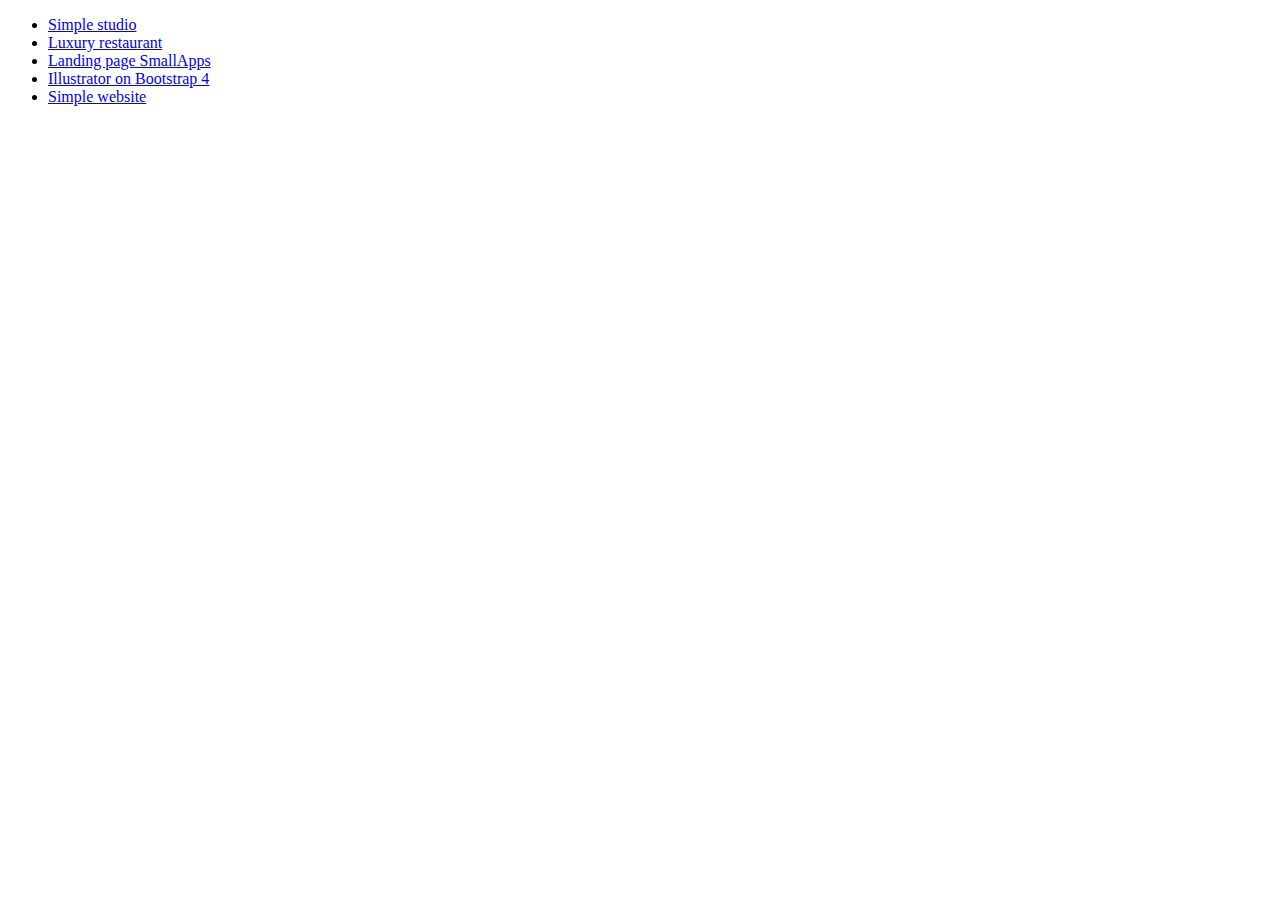
<file: index.html>
<!DOCTYPE html>
<html>
  <head>
    <meta charset="utf-8">
    <title>Speed links to my projects</title>
  </head>
  <body>
    <ul>
      <li><a href="first/index.html">Simple studio</a></li>
      <li><a href="second/index.html">Luxury restaurant</a></li>
      <li><a href="third/index.html">Landing page SmallApps</a></li>
      <li><a href="fourth/index.html">Illustrator on Bootstrap 4</a></li>
      <li><a href="fifth/index.html">Simple website</a></li>
    </ul>
  </body>
</html>
</file>
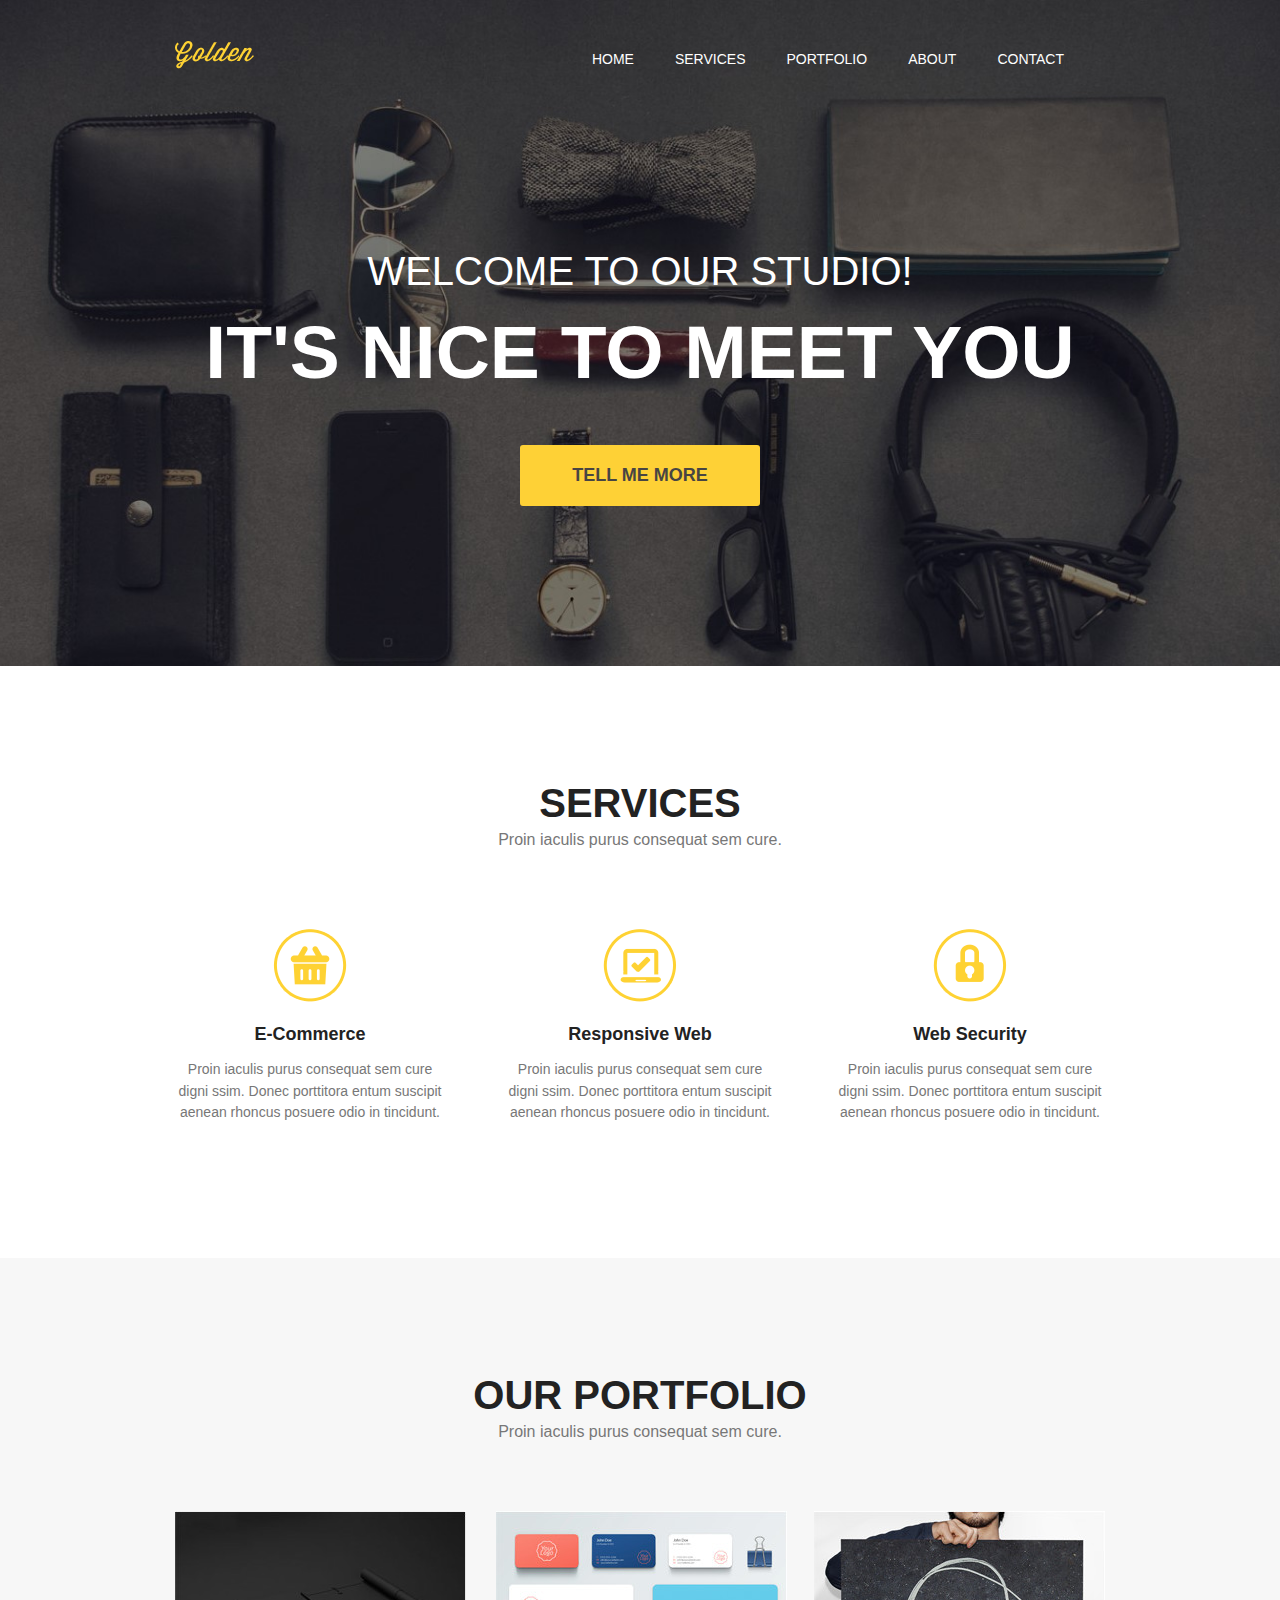
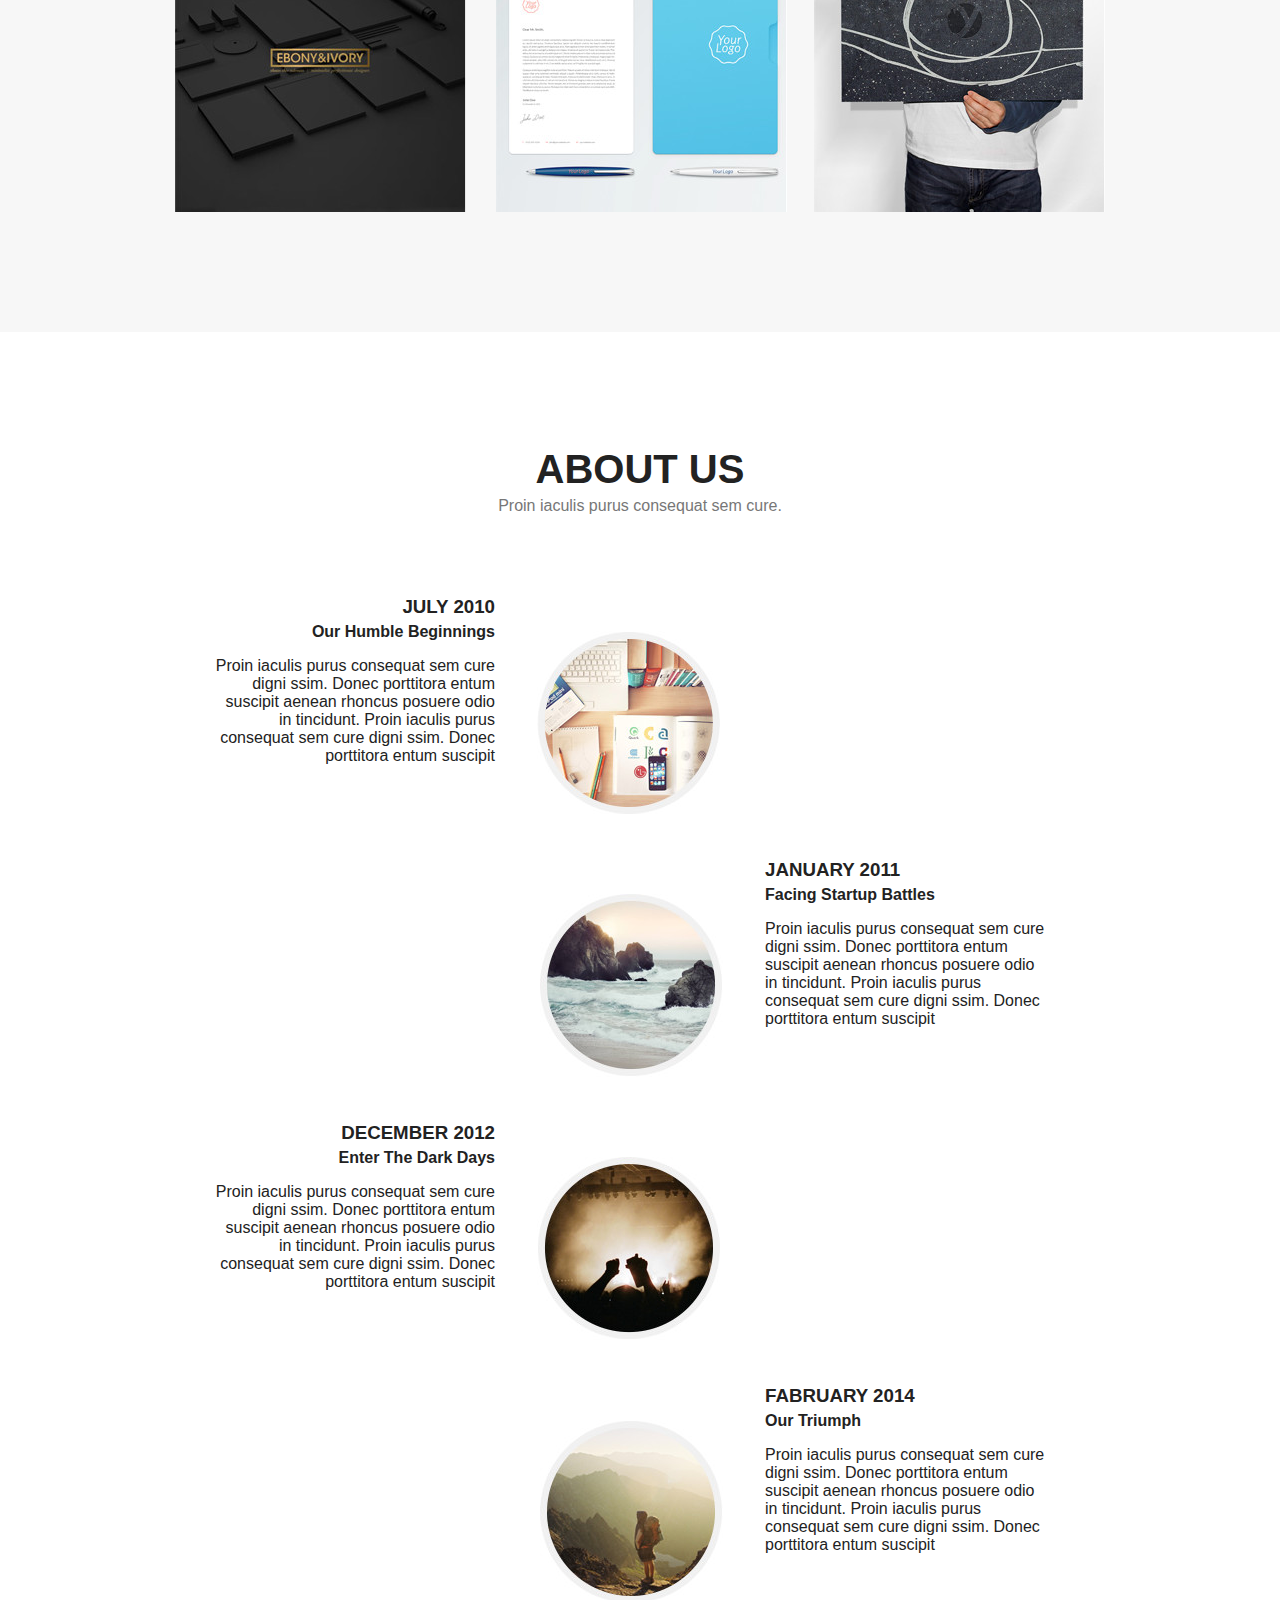
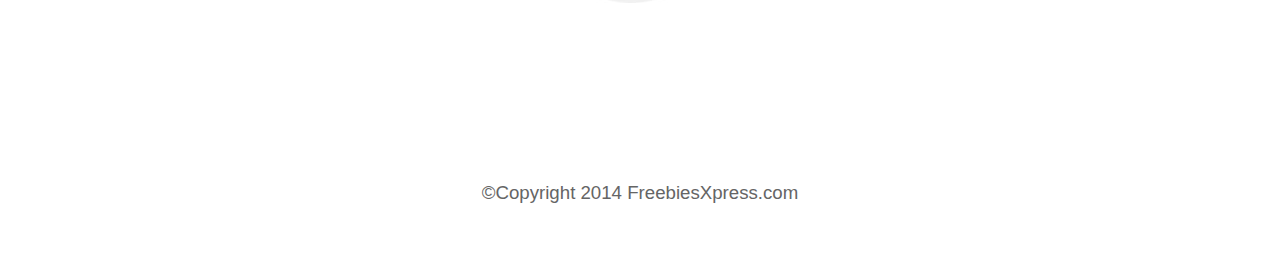
<file: first/index.html>
<!DOCTYPE html>
<html>
<head>
	<meta charset="utf-8">
	<title>Golden</title>
	<link rel="stylesheet" href="css/main.css">
</head>
<body>
	<header>
		<div class="container">
			<div class="heading clearfix">
				<img src="img/logo.png" class="logo" alt="Golden">
				<nav>
					<ul class="menu">
						<li>
							<a href="#">home</a>
						</li>
						<li>
							<a href="#">services</a>
						</li>
						<li>
							<a href="#">portfolio</a>
						</li>
						<li>
							<a href="#">about</a>
						</li>
						<li>
							<a href="#">contact</a>
						</li>
					</ul>
				</nav>
			</div>
			<div class="titles">
				<div class="titles_first">
					Welcome to our studio!
				</div>
				<h1>
					It's nice to Meet you
				</h1>
			</div>
			<a href="#" class="button">Tell Me More</a>
		</div>
	</header>


	<section id="services">
		<div class="container">
			<div class="title">
				<h2>
					services
				</h2>
				<p>
					Proin iaculis purus consequat sem cure. 
				</p>
			</div>
			<div class="services clearfix">
				<div class="services_item">
					<img src="img/icon1.png" alt="Услуга">
					<h3>E-Commerce</h3>
					<p>Proin iaculis purus consequat sem cure 
					digni ssim. Donec porttitora entum suscipit 
					aenean rhoncus posuere odio in tincidunt.</p>
				</div>
				<div class="services_item">
					<img src="img/icon2.png" alt="Услуга">
					<h3>Responsive Web</h3>
					<p>Proin iaculis purus consequat sem cure 
					digni ssim. Donec porttitora entum suscipit 
					aenean rhoncus posuere odio in tincidunt.</p>
				</div>
				<div class="services_item">
					<img src="img/icon3.png" alt="Услуга">
					<h3>Web Security</h3>
					<p>Proin iaculis purus consequat sem cure 
					digni ssim. Donec porttitora entum suscipit 
					aenean rhoncus posuere odio in tincidunt.</p>
				</div>
			</div>
		</div>
	</section>

	<section id="portfolio">
		<div class="container">
			<div class="title">
				<h2>
					our portfolio
				</h2>
				<p>
					Proin iaculis purus consequat sem cure. 
				</p>
			</div>
			<div class="works clearfix">
				<img src="img/img1.jpg" alt="Работа">
				<img src="img/img2.jpg" alt="Работа">
				<img src="img/img3.jpg" alt="Работа">
			</div>
		</div>
	</section>




	<section id="about">
		<div class="container">
			<div class="title">
				<h2>
					about us
				</h2>
				<p>
					Proin iaculis purus consequat sem cure. 
				</p>
			</div>
			<div class="about clearfix">
				<div class="about_item">
					<div class="about_item_text">
						<h3>july 2010</h3>
						<h4>Our Humble Beginnings</h4>
						<p>
							Proin iaculis purus consequat sem cure 
							digni ssim. Donec porttitora entum suscipit 
							aenean rhoncus posuere odio in tincidunt. Proin 
							iaculis purus consequat sem cure digni 
							ssim. Donec porttitora entum suscipit
						</p>
					</div>
					<img src="img/about1.jpg" alt="Об авторе">
				</div>
				<div class="about_item_alt">
					<div class="about_item_text_alts">
						<h3>january 2011</h3>
						<h4>Facing Startup Battles</h4>
						<p>
							Proin iaculis purus consequat sem cure 
							digni ssim. Donec porttitora entum suscipit 
							aenean rhoncus posuere odio in tincidunt. Proin 
							iaculis purus consequat sem cure digni 
							ssim. Donec porttitora entum suscipit
						</p>
					</div>
					<img src="img/about2.jpg" alt="Об авторе" class="about_item_img_alt">
				</div>
				<div class="about_item">
					<div class="about_item_text">
						<h3>december 2012</h3>
						<h4>Enter The Dark Days</h4>
						<p>
							Proin iaculis purus consequat sem cure 
							digni ssim. Donec porttitora entum suscipit 
							aenean rhoncus posuere odio in tincidunt. Proin 
							iaculis purus consequat sem cure digni 
							ssim. Donec porttitora entum suscipit
						</p>
					</div>
					<img src="img/about3.jpg" alt="Об авторе">
				</div>
				<div class="about_item_alt">
					<div class="about_item_text_alts">
						<h3>fabruary 2014</h3>
						<h4>Our Triumph</h4>
						<p>
							Proin iaculis purus consequat sem cure 
							digni ssim. Donec porttitora entum suscipit 
							aenean rhoncus posuere odio in tincidunt. Proin 
							iaculis purus consequat sem cure digni 
							ssim. Donec porttitora entum suscipit
						</p>
					</div>
					<img src="img/about4.jpg" alt="Об авторе" class="about_item_img_alt">
				</div>
			</div>
		</div>
	</section>


	<footer>
		<div class="container">
			<div class="footer">
				<p>©Copyright 2014 FreebiesXpress.com</p>
			</div>
		</div>
	</footer>
</body>
</html>
</file>
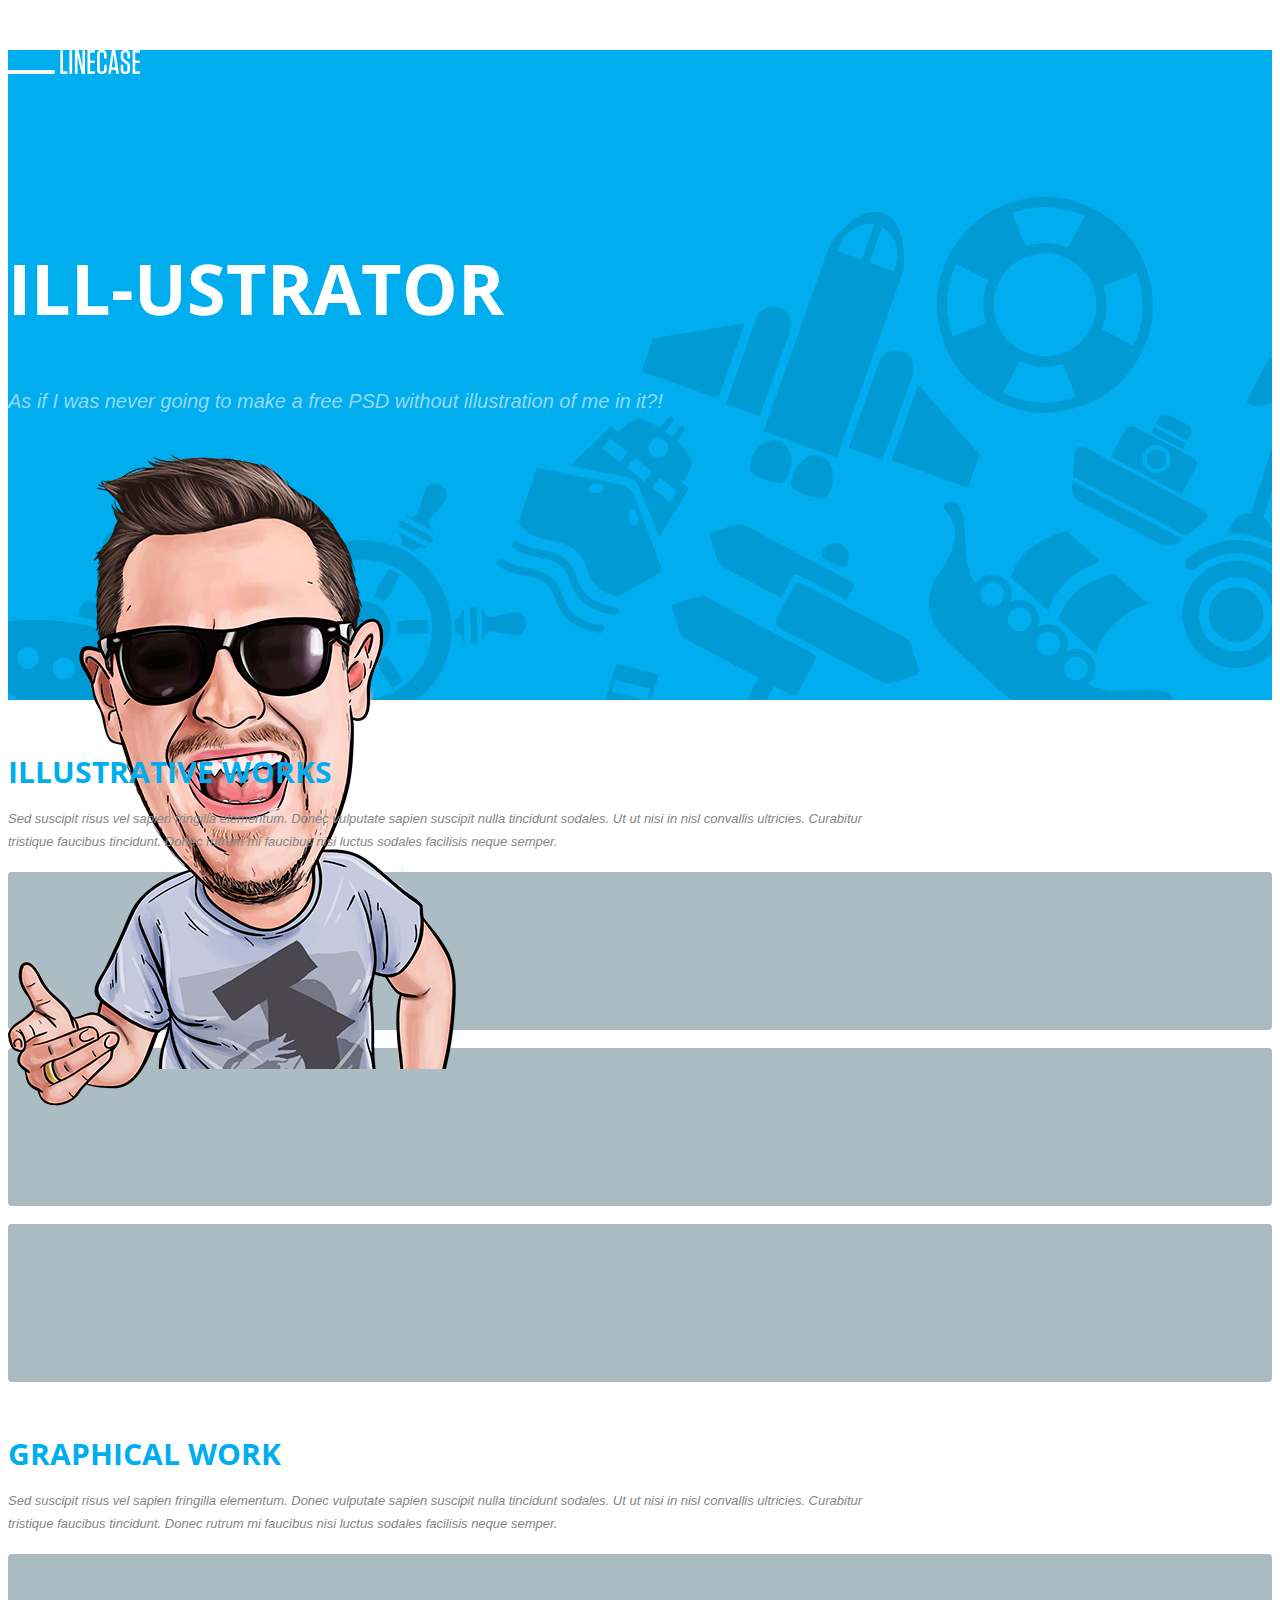
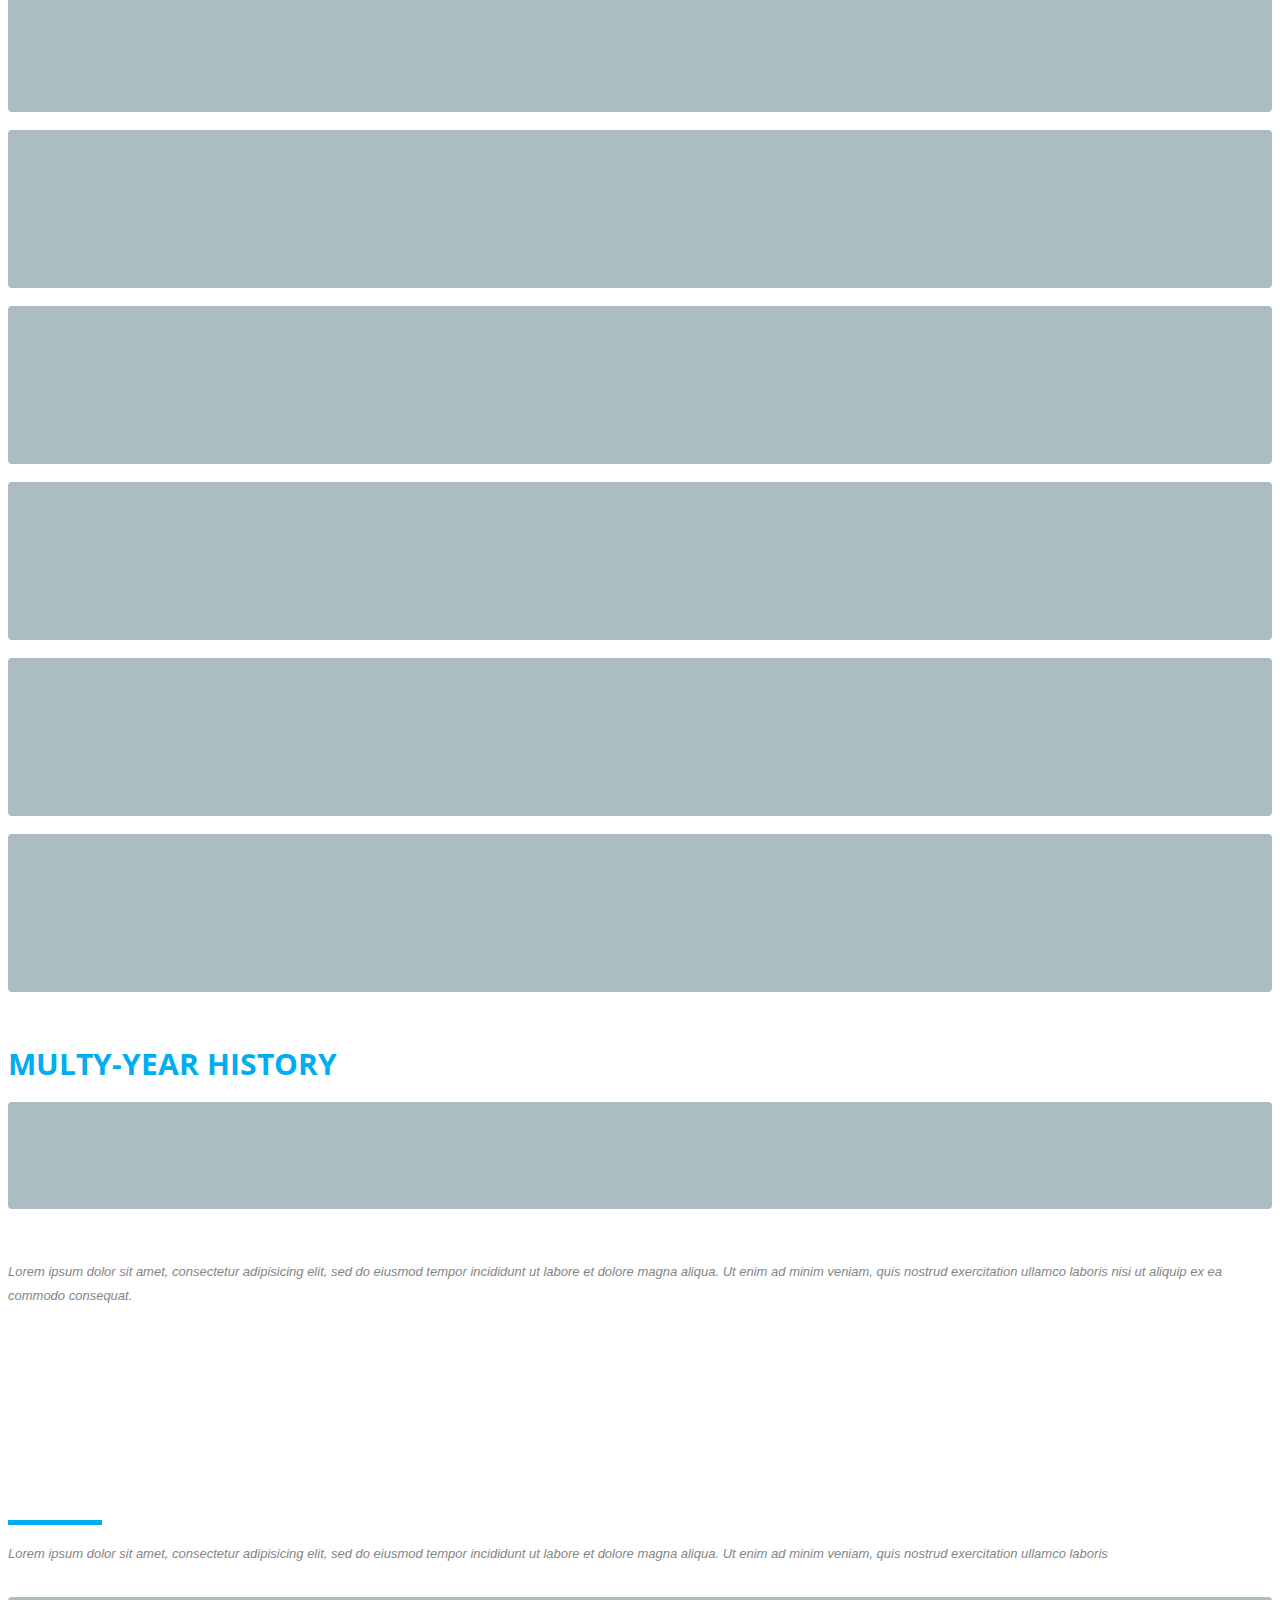
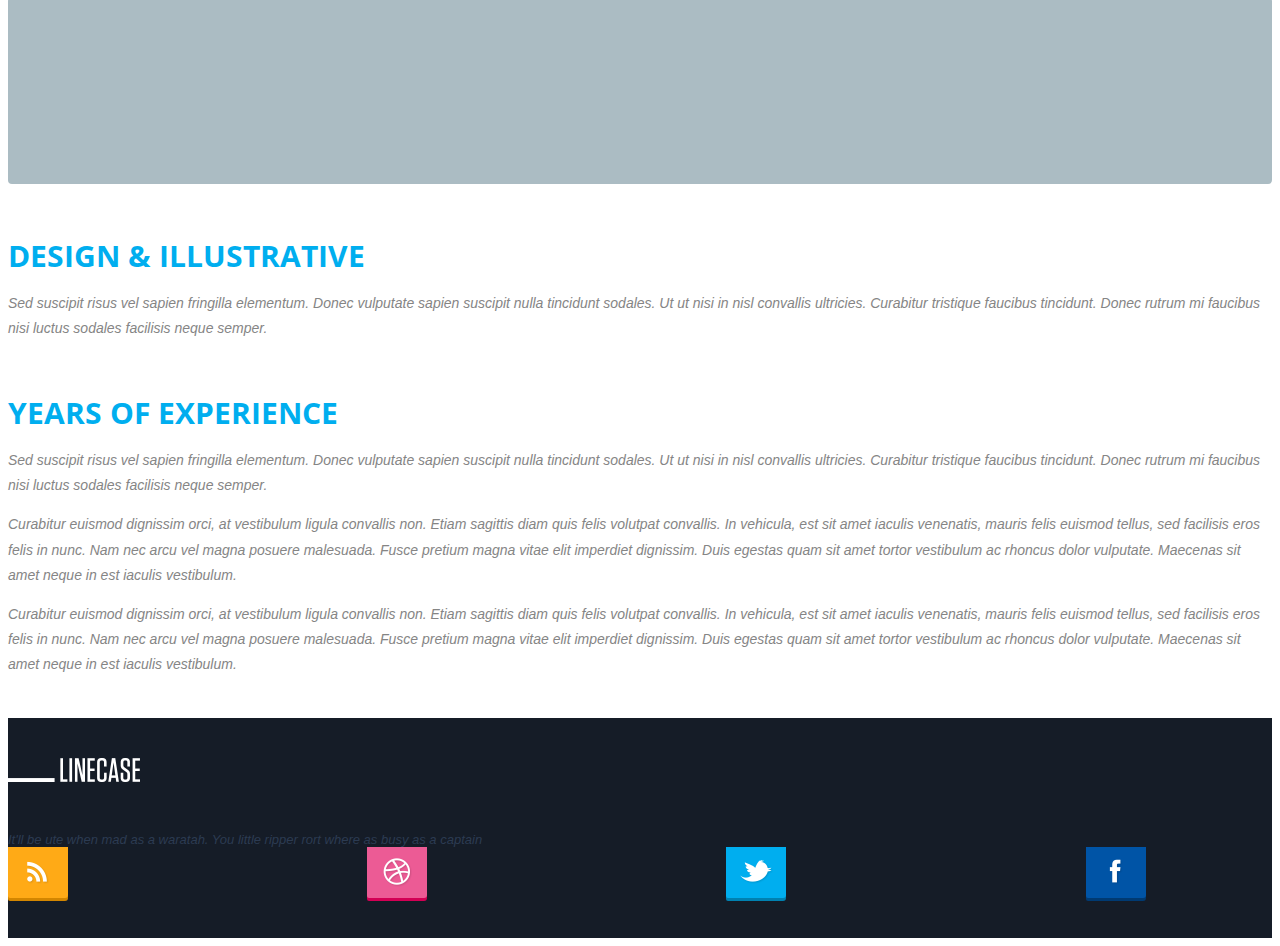
<file: fourth/index.html>
<!DOCTYPE html>
<html lang="en">
<head>
	<title>Bootstrap 4</title>
	<link rel="stylesheet" href="https://maxcdn.bootstrapcdn.com/bootstrap/4.0.0-beta.2/css/bootstrap.min.css" integrity="sha384-PsH8R72JQ3SOdhVi3uxftmaW6Vc51MKb0q5P2rRUpPvrszuE4W1povHYgTpBfshb" crossorigin="anonymous">
	<meta name="viewport" content="width=device-width, initial-scale=1, shrink-to-fit=no">
	<link href="https://fonts.googleapis.com/css?family=Open+Sans:700&amp;subset=cyrillic" rel="stylesheet">
    <meta http-equiv="x-ua-compatible" content="ie=edge">
    <link rel="stylesheet" href="css/main.css">
</head>
<body>
<header>
	<div class="container">
		<div class="row">
			<div class="col-md-6">
				<div class="first-content">
					<img src="img/logo.png" class="logo" alt="Logo">
					<div class="offer">
						<h1 class="offer__title">ill-ustrator</h1>
						<p class="offer__desc">
							As if I was never going to make a free PSD without
							illustration of me in it?!
						</p>
					</div>
				</div>
			</div>
			<div class="col-md-6">
				<img src="img/illustrator.png" class="illustrator" alt="illustrator">
			</div>
		</div>
	</div>
</header>
<section id="illustrations">
	<div class="container">
		<div class="row">
			<div class="col">
				<div class="section-title">
					<h2 class="section-title__heading">illustrative works</h2>
					<p class="section-title__intro">
						Sed suscipit risus vel sapien fringilla elementum. Donec vulputate sapien suscipit nulla tincidunt sodales. Ut ut nisi in nisl convallis ultricies. Curabitur tristique faucibus tincidunt. Donec rutrum mi faucibus nisi luctus sodales facilisis neque semper. 
					</p>
				</div>
			</div>
		</div>
		<div class="row">
			<div class="col-md-3">
				<div class="gallery__item"></div>
			</div>
			<div class="col-md-3">
				<div class="gallery__item"></div>
			</div>
			<div class="col-md-6">
				<div class="gallery__item"></div>
			</div>
		</div>
	</div>
</section>

<section id="graphics">
	<div class="container">
		<div class="row">
			<div class="col">
				<div class="section-title">
					<h2 class="section-title__heading">graphical work</h2>
					<p class="section-title__intro">
						Sed suscipit risus vel sapien fringilla elementum. Donec vulputate sapien suscipit nulla tincidunt sodales. Ut ut nisi in nisl convallis ultricies. Curabitur tristique faucibus tincidunt. Donec rutrum mi faucibus nisi luctus sodales facilisis neque semper. 
					</p>
				</div>
			</div>
		</div>
		<div class="row">
			<div class="col-md-2">
				<div class="gallery__item"></div>
			</div>
			<div class="col-md-2">
				<div class="gallery__item"></div>
			</div>
			<div class="col-md-4">
				<div class="gallery__item"></div>
			</div>
			<div class="col-md-1">
				<div class="gallery__item"></div>
			</div>
			<div class="col-md-2">
				<div class="gallery__item">
					
				</div>
			</div>
			<div class="col-md-1">
				<div class="gallery__item"></div>
			</div>
		</div>
	</div>
</section>

<section id="history">
	<div class="container">
		<div class="row">
			<div class="col">
				<div class="section-title">
					<h2 class="section-title__heading">multy-year history</h2>
				</div>
			</div>
		</div>
		<div class="row">
			<div class="col-md-5">
				<div class="img"></div>
			</div>
			<div class="col-md-7">
				<div class="history flex-container">
					<p class="history__info">
						Lorem ipsum dolor sit amet, consectetur adipisicing elit, sed do eiusmod tempor incididunt ut labore et dolore magna aliqua. Ut enim ad minim veniam, quis nostrud exercitation ullamco laboris nisi ut aliquip ex ea commodo consequat.
					</p>
				</div>
			</div>
		</div>
		<div class="row">
			<div class="col-md-5">
				<div class="history__desc flex-container">
					<p class="history__text">
						Lorem ipsum dolor sit amet, consectetur adipisicing elit, sed do eiusmod tempor incididunt ut labore et dolore magna aliqua. Ut enim ad minim veniam, quis nostrud exercitation ullamco laboris 
					</p>
				</div>
			</div>
			<div class="col-md-7">
				<div class="img img_height"></div>
			</div>
		</div>
	</div>
</section>

<section id="experience">
	<div class="container">
		<div class="row">
			<div class="col-md-6">
				<div class="section-title">
					<h2 class="section-title__heading">design & illustrative</h2>
					<p class="experience-title__intro">
						Sed suscipit risus vel sapien fringilla elementum. Donec vulputate sapien suscipit nulla tincidunt sodales. Ut ut nisi in nisl convallis ultricies. Curabitur tristique faucibus tincidunt. Donec rutrum mi faucibus nisi luctus sodales facilisis neque semper. 
					</p>
				</div>
			</div>
			<div class="col-md-6">
				<div class="section-title">
					<h2 class="section-title__heading">years of experience</h2>
					<p class="experience-title__intro">
						Sed suscipit risus vel sapien fringilla elementum. Donec vulputate sapien suscipit nulla tincidunt sodales. Ut ut nisi in nisl convallis ultricies. Curabitur tristique faucibus tincidunt. Donec rutrum mi faucibus nisi luctus sodales facilisis neque semper. 
					</p>
				</div>
			</div>
			<div class="col-md-6">
				<div class="section-title">
					<p class="experience-title__intro">
						Curabitur euismod dignissim orci, at vestibulum ligula convallis non. Etiam sagittis diam quis felis volutpat convallis. In vehicula, est sit amet iaculis venenatis, mauris felis euismod tellus, sed facilisis eros felis in nunc. Nam nec arcu vel magna posuere malesuada. Fusce pretium magna vitae elit imperdiet dignissim. Duis egestas quam sit amet tortor vestibulum ac rhoncus dolor vulputate. Maecenas sit amet neque in est iaculis vestibulum. 
					</p>
				</div>
			</div>
			<div class="col-md-6">
				<div class="section-title">
					<p class="experience-title__intro">
						Curabitur euismod dignissim orci, at vestibulum ligula convallis non. Etiam sagittis diam quis felis volutpat convallis. In vehicula, est sit amet iaculis venenatis, mauris felis euismod tellus, sed facilisis eros felis in nunc. Nam nec arcu vel magna posuere malesuada. Fusce pretium magna vitae elit imperdiet dignissim. Duis egestas quam sit amet tortor vestibulum ac rhoncus dolor vulputate. Maecenas sit amet neque in est iaculis vestibulum. 
					</p>
				</div>
			</div>
		</div>
	</div>
</section>

<footer>
	<div class="container">
		<div class="row">
			<div class="col-md-7">
				<img src="img/logo.png" class="logo-footer" alt="Logo">
				<div class="credits">
					It'll be ute when mad as a waratah. You little ripper rort where as busy as a captain
				</div>
			</div>
			<div class="col-md-4 offset-col-md-1">
				<ul class="icons flex-container">
					 <li class="icons__item icons__item_rss"><a href="#"></a></li>
					 <li class="icons__item icons__item_dribble"><a href="#"></a></li>
					 <li class="icons__item icons__item_twitter"><a href="#"></a></li>
					 <li class="icons__item icons__item_facebook"><a href="#"></a></li>
				</ul>
			</div>
		</div>
	</div>
</footer>

<script src="https://code.jquery.com/jquery-3.2.1.slim.min.js" integrity="sha384-KJ3o2DKtIkvYIK3UENzmM7KCkRr/rE9/Qpg6aAZGJwFDMVNA/GpGFF93hXpG5KkN" crossorigin="anonymous"></script>
<script src="https://cdnjs.cloudflare.com/ajax/libs/popper.js/1.12.3/umd/popper.min.js" integrity="sha384-vFJXuSJphROIrBnz7yo7oB41mKfc8JzQZiCq4NCceLEaO4IHwicKwpJf9c9IpFgh" crossorigin="anonymous"></script>
<script src="https://maxcdn.bootstrapcdn.com/bootstrap/4.0.0-beta.2/js/bootstrap.min.js" integrity="sha384-alpBpkh1PFOepccYVYDB4do5UnbKysX5WZXm3XxPqe5iKTfUKjNkCk9SaVuEZflJ" crossorigin="anonymous"></script>
</body>
</html>
</file>
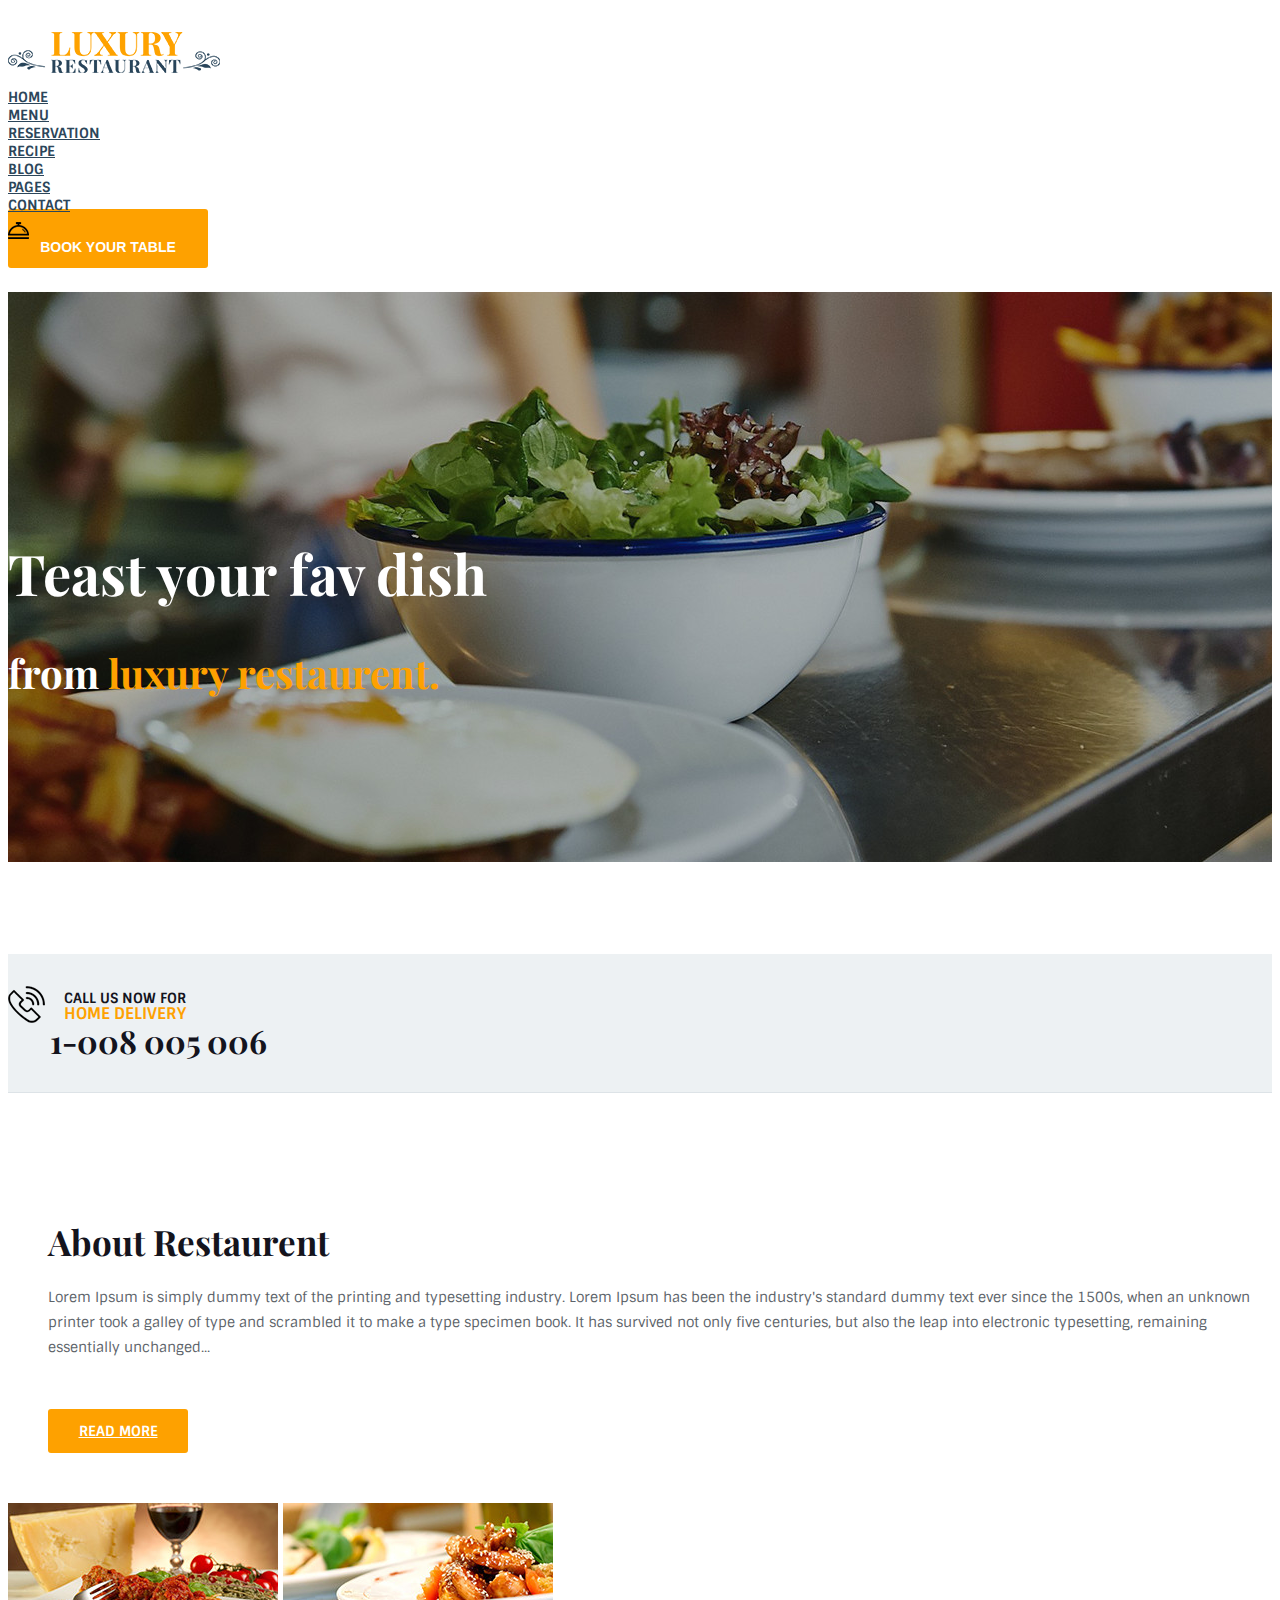
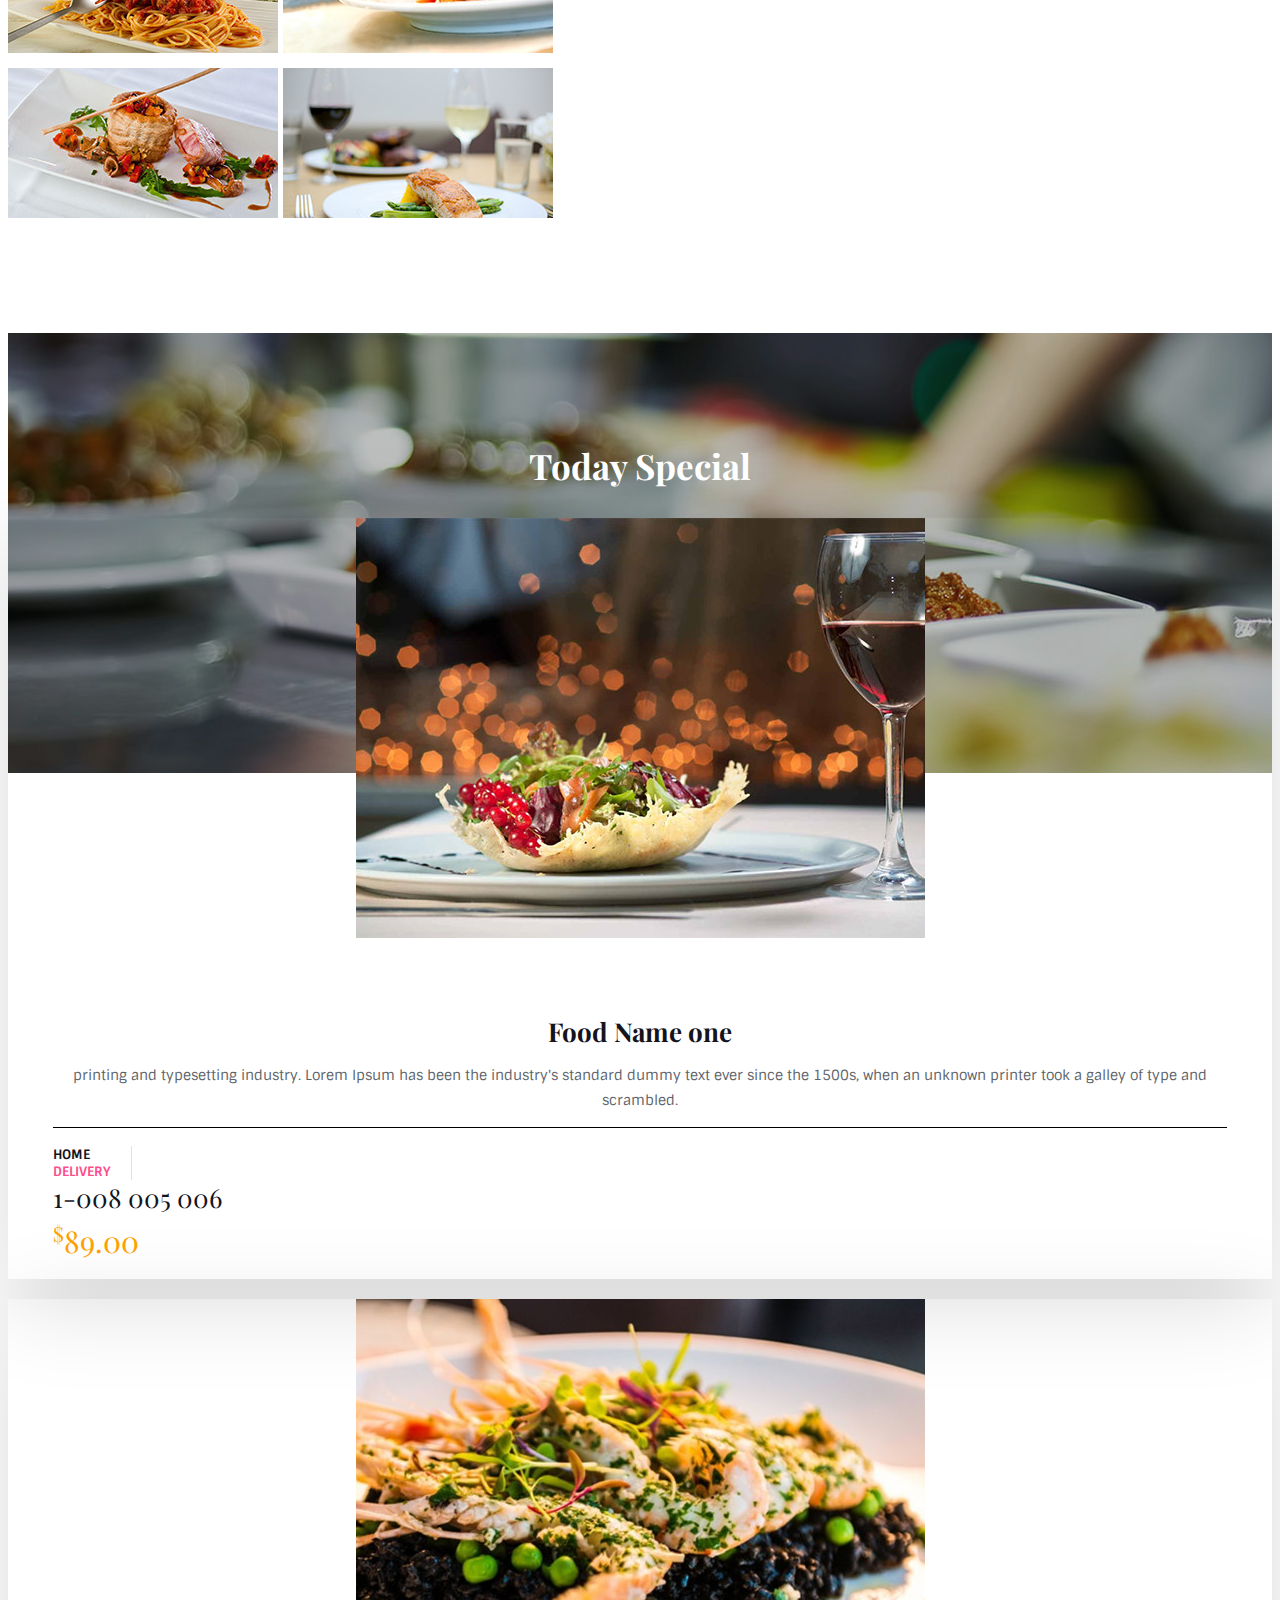
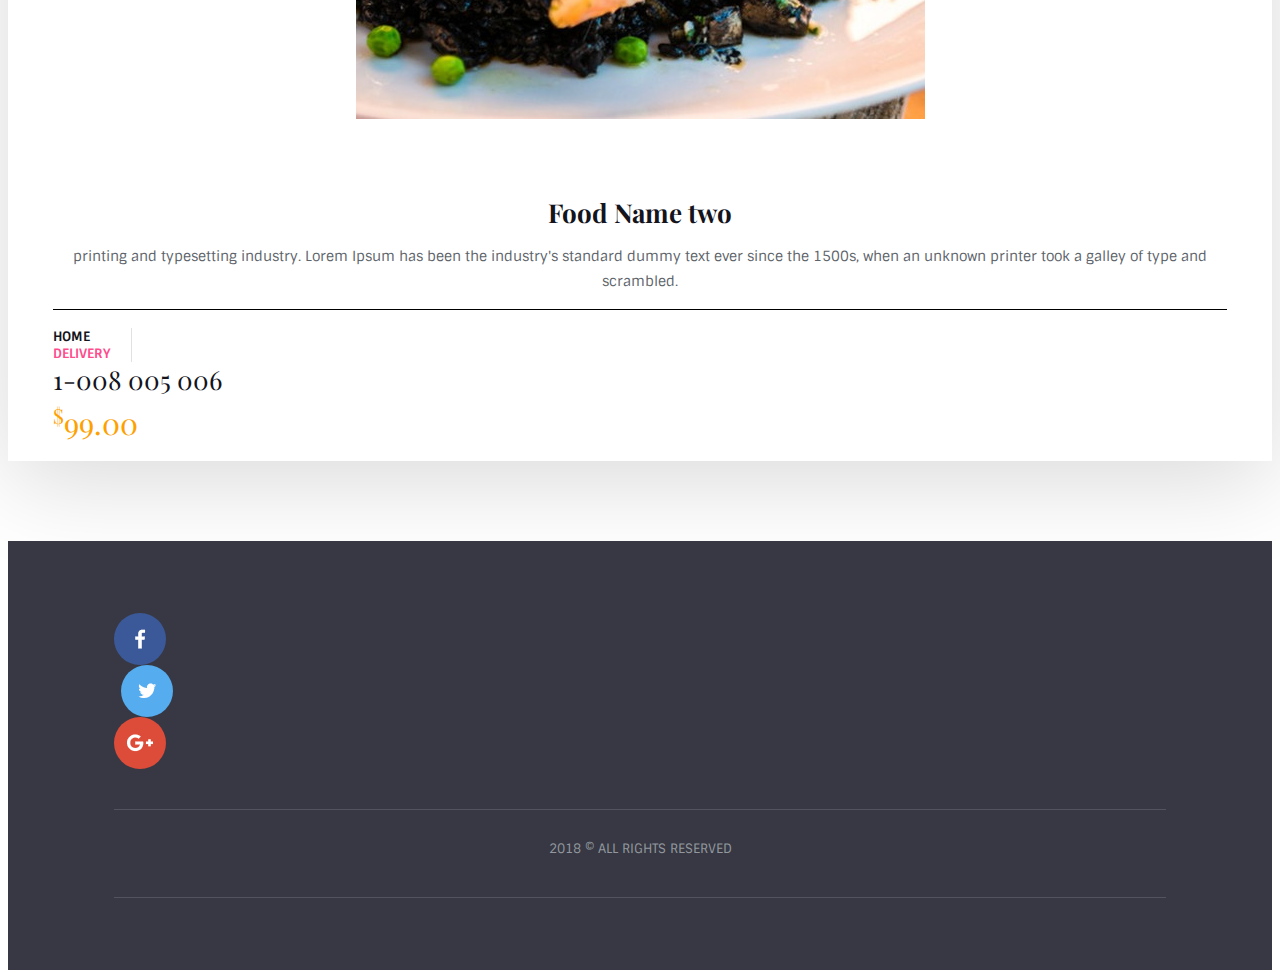
<file: second/index.html>
<!DOCTYPE html>
<html lang="en">
<head>
	<title>LUXURY RESTAURANT</title>
	<link rel="stylesheet" href="https://maxcdn.bootstrapcdn.com/bootstrap/4.0.0-beta.2/css/bootstrap.min.css" integrity="sha384-PsH8R72JQ3SOdhVi3uxftmaW6Vc51MKb0q5P2rRUpPvrszuE4W1povHYgTpBfshb" crossorigin="anonymous">
	<link href="https://fonts.googleapis.com/css?family=Playfair+Display:700|Sintony:400,700" rel="stylesheet">
	<link rel="stylesheet" href="css/style.css">
</head>
<body>
	<header id="header" class="header">
		<div class="main-header">
			<div class="container">
				<div class="row">
					<div class="col-lg-3">
						<img src="img/logo.png" alt="luxury restaurant">
					</div>
					<div class="col-lg-6">
						<nav>
							<ul class="menu d-flex justify-content-between">
								<li class="menu__item">
									<a href="#">home</a>
								</li>
								<li class="menu__item">
									<a href="#">menu</a>
								</li>
								<li class="menu__item">
									<a href="#">reservation</a>
								</li>
								<li class="menu__item">
									<a href="#">recipe</a>
								</li>
								<li class="menu__item">
									<a href="#">blog</a>
								</li>
								<li class="menu__item">
									<a href="#">pages</a>
								</li>
								<li class="menu__item">
									<a href="#">contact</a>
								</li>
							</ul>
						</nav>
					</div>
					<div class="col-lg-3">
						<button class="book cta d-flex justify-content-center">
							<span class="book__icon"></span>
							Book your table
						</button>
					</div>
				</div>
			</div>
		</div>


		<div class="offer">
			<div class="container">
				<div class="row">
					<div class="col-lg-12">
						<div class="title">
							<h1 class="title__heading">
								Teast your fav dish
							</h1>
							<p class="title__desc"> 
								from <span>luxury restaurent.</span>
							</p>
						</div>
					</div>
				</div>
			</div>
		</div>
	</header>

	<section id="call" class="call">
		<div class="container">
			<div class="row">
				<div class="col-lg-12">
					<div class="phone d-flex ml-auto mr-auto">
						 <div class="phone__text">
						 	Call us Now for <span>Home Delivery</span>
						 </div>
						 <div class="phone__digits">
						 	1-008 005 006
						 </div>
					</div>
				</div>
			</div>
		</div>
	</section>

	<section id="about" class="about">
		<div class="container">
			<div class="row">
				<div class="col-lg-6">
					<dir class="history">
						<h2 class="history__title">
							About Restaurent
						</h2>
						<p class="history__text">
							Lorem Ipsum is simply dummy text of the printing and typesetting industry. Lorem Ipsum has been the industry's standard dummy text ever since the 1500s, when an unknown printer took a galley of type and scrambled it to make a type specimen book. It has survived not only five centuries, but also the leap into electronic typesetting, remaining essentially unchanged... 
						</p>
						<a href="#" class="history__btn cta">
							Read more
						</a>
					</dir>
				</div>
				<div class="col-lg-3">
					<div class="food-images food-images-down">
						<img src="img/food1.jpg" class="food-images__item" alt="Pasta">
						<img src="img/food2.jpg" class="food-images__item" alt="Chicken">
					</div>
				</div>
				<div class="col-lg-3">
					<div class="food-images">
						<img src="img/food3.jpg" class="food-images__item" alt="Meat">
						<img src="img/food4.jpg" class="food-images__item" alt="Fish">
					</div>
				</div>
			</div>
		</div>
	</section>



	<section id="special" class="special">
		<div class="container">
			<div class="row">
				<div class="col-lg-12">
					<h2 class="special-title">
						Today Special
					</h2>
				</div>
			</div>
			<div class="row">
				<div class="col-lg-6">
					<div class="food">
						<img src="img/dish1.jpg" class="food__img img-fluid" alt="Dish">
						<h3 class="food__title">
							Food Name one
						</h3>
						<p class="food__desc">
							printing and typesetting industry. Lorem Ipsum has been the industry's standard dummy text ever since the 1500s, when an unknown printer took a galley of type and scrambled.
						</p>
						<div class="food__details d-flex">

							<div class="food__del">
								Home <span>delivery</span>
							</div>

							<div class="food__phone">
								1-008 005 006
							</div>

							<div class="food__price ml-auto">
								<sup><small>$</small></sup>89.00
							</div>

						</div>
					</div>
				</div>
				<div class="col-lg-6">
					<div class="food">
						<img src="img/dish.jpg" class="food__img img-fluid" alt="Dish">
						<h3 class="food__title">
							Food Name two
						</h3>
						<p class="food__desc">
							printing and typesetting industry. Lorem Ipsum has been the industry's standard dummy text ever since the 1500s, when an unknown printer took a galley of type and scrambled.
						</p>
						<div class="food__details d-flex">

							<div class="food__del">
								Home <span>delivery</span>
							</div>

							<div class="food__phone">
								1-008 005 006
							</div>

							<div class="food__price ml-auto">
								<sup><small>$</small></sup>99.00
							</div>

						</div>
					</div>
				</div>
			</div>
		</div>
	</section>



	<footer id="footer" class="footer">
		<div class="container">
			<div class="row">
				<div class="col-lg-12">
					<ul class="socials d-flex justify-content-center">
						<li class="socials__item socials__item_fb">
							<a href="#"></a>
						</li>
						<li class="socials__item socials__item_tw">
							<a href="#"></a>
						</li>
						<li class="socials__item socials__item_g">
							<a href="#"></a>
						</li>
					</ul>
				</div>
			</div>
			<div class="row">
				<div class="col-lg-4">
					<div class="line"></div>
				</div>
				<div class="col-lg-4">
					<div class="credits">
						2018 © All rights reserved
					</div>
				</div>
				<div class="col-lg-4">
					<div class="line"></div>
				</div>
			</div>
		</div>
	</footer>
</body>
</html>
</file>
<file: first/css/main.css>
body{
	font-family: Arial, sans-serif;
	margin: 0;
	padding: 0;
	color: #222222;
}

.clearfix:after{
	content: '';
	display: table;
	width: 100%;
	clear: both;
}

div{
	box-sizing: border-box;
}

header{
	background: url(../img/first-bg.jpg) no-repeat center top / cover;
	padding-bottom: 160px;
}

.container{
	width: 930px;
	margin: 0 auto;
}

.logo{
	margin-top:41px;
	float: left;
}

nav{
	float: right;
	margin-top:50px;
}

.menu{
	padding: 0;
	margin: 0;
	display: block;
}

.menu li{
	float: left;
	display: block;
	margin-right: 41px;
}

.menu a{
	color: #fff;
	text-decoration:none;
	text-transform: uppercase;
	font-size: 14px;
}

.titles_first {
	color: #fff;
	font-size: 40px;
	text-transform: uppercase;
	text-align: center;
	margin-top: 180px;
}

h1{
	color: #fff;
	font-size: 75px;
	text-transform: uppercase;
	text-align: center;
	margin:15px;
}

.button{
	background: #fed136;
	color: #484543;
	border-radius: 3px;
	display: block;
	width: 240px;
	padding: 20px 0;
	margin: 0 auto;
	text-decoration: none;
	text-align: center;
	text-transform: uppercase;
	font-weight: bold;
	font-size: 18px;
	margin-top: 50px;
}

.title {
	padding-top: 115px;
}

.title h2{
	font-size: 40px;
	font-weight: bold;
	text-align: center;
	text-transform: uppercase;
	margin:0;
}

.title p{
	color: #777777;
	text-align: center;
	font-size: 16px;
	margin-top: 5px;
}

.services{
	margin-top: 80px;
}

.services_item{
	width: 270px;
	float: left;
	text-align: center;
}

.services_item h3{
	font-size: 18px;
	margin-bottom: 10px;
}

.services_item p{
	font-size: 14px;
	color:#777777;
	line-height: 1.55em;
}

.services_item:last-child{
	float: right;
}

.services_item:nth-child(2){
	margin-left: 60px;
}

#services{
	padding-bottom: 120px;
}

#portfolio{
	background:#f7f7f7;
	padding-bottom: 120px;
}

.works{
	margin-top: 70px;
}

.works img{
	float: left;
}

.works img:nth-child(2){
	margin-left: 30px;
}

.works img:last-child{
	float: right;
}

#about{
	padding-bottom: 120px;
}

.about_item{
	width: 505px;
	float: left;
	margin: 0 40px;
}

.about_item_alt{
	width: 505px;
	float: right;
	margin: 0 60px;
}

.about_item_text{
	width: 280px;
	float: left;
	text-align: right;
}

.about_item img{
	float: right;
	margin:40px 0;
}

.about_item_text_alts{
	width: 280px;
	float: right;
	text-align: left;
}

.about_item_img_alt {
	float: left;
	margin: 40px 0;
}

.about h3{
	text-transform: uppercase;
	margin: 0;
	padding: 5px 0;
}

.about h4{
	margin: 0;
	padding: 0;
}

.about{
	padding-top: 60px;
}

.footer p{
	text-align: center;
	font-size: 14pt;
	font-family: Arial;
	color: #656565;
	padding-bottom: 40px;
}
</file>
<file: fourth/css/main.css>
body{
	font-family: Georgia, Arial, sans-serif;
	font-size: 13px;
	color: #858585;
	font-style: italic;
}

header{
	background: #00aeef url("../img/background.jpg") no-repeat center top;
	height: 650px;
	color: #fff;
}

.logo{
	margin-top: 50px;
	display: block;
}

h1, h2, h3, h4, h5, h6{
	font-family: 'Open Sans', Arial, sans-serif;
	color: #00aeef;
	text-transform: uppercase;
	font-weight: 700;
	font-style: normal;
}

h2{
	font-size: 30px;
	margin: 51px 0 15px 0;
}

p{
	line-height: 1.8em;
}

.offer__title{
	font-size: 70px;
	color: #fff;
}

.offer__desc{
	color: #91daf6;
	font-size: 20px;
}

.flex-container{
	display: flex;
	-webkit-display:flex;
}

.offer{
	margin-top: 166px;
}

.illustrator{
	display: block;
	margin-top: 35px;
}

.section-title__intro{
	width: 70%;
}

.gallery__item, .img{
	border-radius: 4px;
	background: #abbcc3;
	height: 158px;
	margin-top: 18px;
}

.img{
	height: 107px;
}

.history{
	height: 150px;
	align-items: center;
}

.history__text:before{
	content: '';
	display: block;
	width: 94px;
	height:5px;
	background: #00aeef;
	margin-bottom: 17px;
}

.img_height{
	height: 187px;
}

.history__desc{
	align-items: flex-end;
	height: 220px;
}

.experience-title__intro{
	font-size: 14px;
}

footer{
	background: #151c27;
	padding: 40px 0;
	margin-top: 40px;
}

.logo-footer{
	display: block;
	padding-bottom: 50px;
}

.icons__item{
	width: 60px;
	height: 51px;
	border-radius: 0 0 3px 2px;
	cursor: pointer;
}

ul,li{
	padding: 0px;
	margin: 0px;
	display: block;
	list-style: none;
}

.icons{
	justify-content: space-between;
	width: 90%;
}

.icons__item_rss{
	background: #ffaa16 url('../img/rss.png') no-repeat center center;
	box-shadow: 0 3px 0 #d38600;
}

.icons__item_dribble{
	background: #ec5b95 url('../img/dribble.png') no-repeat center center;
	box-shadow: 0 3px 0 #d30054;
}

.icons__item_twitter{
	background: #00aeef url('../img/twitter.png') no-repeat center center;
	box-shadow: 0 3px 0 #0081b1;
}

.icons__item_facebook{
	background: #0054a6 url('../img/facebook.png') no-repeat center center;
	box-shadow: 0 3px 0 #003a72;
}

.credits{
	color: #2c3b52;
}
</file>
<file: second/css/style.css>
body{
	font-family: 'Sintony', sans-serif;
	color: #5c6369;
}

ul, li {
	display: block;
	padding: 0;
	margin: 0;
}

h1,h2,h3,h4,h5,h6 {
	font-family: 'Playfair Display', serif;
	font-weight: 700;
}

p{
	line-height: 1.8em;
}

.main-header{
	padding: 24px 0;
}

.menu{
	margin-top: 10px;
}

.menu__item{
	font-weight: 700;
	font-size: 14px;
}

.menu__item a{
	color: #2c465a;
	text-transform: uppercase;
}

.cta{
	background:#fea100;
	color: #fff;
	font-size: 14px;
	border-radius: 3px;
	text-transform: uppercase;
	padding: 13px 0;
	display: block;
	cursor: pointer;
	width: 200px;
	border: 0;
	font-weight: 700;
	margin-top: -5px;
	text-align: center;
}

.cta:hover{
	text-decoration: none;
	color: #fff;
}

.book__icon{
	background: url('../img/order.png');
	width: 21px;
	height: 17px;
	display: block;
	margin-right: 13px;
}

.offer{
	background: url('../img/first-bg.jpg') no-repeat center top;

}

.title{
	padding: 205px 0;
}

.title__heading{
	font-size: 56px;
	color: #fff;
}

.title__desc{
	font-family: 'Playfair Display', serif;
	font-weight: 700;
	font-size: 40px;
	color: #fff;
	margin-top:-10px;
}

.title__desc span{
	color: #fea100;
}

.call{
	background: #edf1f3;
	border-bottom:1px solid #dde3e7;
	padding: 30px 0;
}

.phone{
	width: 455px;
}

.phone__text{
	background: url('../img/phone.png') no-repeat left center;
	color:#14141d;
	font-size: 14px;
	text-transform: uppercase;
	font-weight: 700;
	width: 180px;
	padding-left: 56px;
	padding-top: 5px;
}

.phone__text span{
	color:#fea100;
	font-size: 16px;
	margin-top: -4px;
	display: block;
}

.phone__digits{
	font-size: 32px;
	font-family: 'Playfair Display', serif;
	font-weight: 700;
	color: #14141d;
	margin-left: 42px;
	margin-top: -5px;
}

.about{
	padding: 65px 0 100px;
}

.history{
	margin-top: 60px;
}

.history__title{
	font-size: 35px;
	margin-bottom: 20px;
	color: #14141d;
}

.history__text{
	font-size: 14px;
}

.history__btn{
	width: 140px;
	margin-top: 48px;
}

.food-images{

}

.food-images__item{
	margin-bottom:10px;
}

.food-images-down{
	margin-top: 50px;
}

.special{
	background: url(../img/third-bg.jpg) no-repeat center top;
	padding: 80px 0;
}

.special-title{
	font-size: 35px;
	color: #fff;
	text-align: center;
}

.food{
	text-align: center;
	box-shadow: 0 20px 90px rgba(0,0,0,0.15);
	margin-top: 20px;
}

.food__title{
	font-size: 26px;
	margin-bottom: 10px;
	color: #14141d;
}

.food__desc{
	font-size: 14px;
	padding: 0 50px;
}

.food__img{
	margin-bottom: 45px;
}

.food__details{
	border-top: 1px solid black;
	margin: 0 45px;
	text-align: left;
	color: #14141d;
	padding: 18px 0;
}

.food__del{
	text-transform: uppercase;
	font-size: 13px;
	width: 78px;
	border-right: 1px solid #e1e1e1;
	margin-right: 18px;
	font-weight: 700;
}

.food__del span{
	color: #fe4c8d;
}

.food__phone{
	font-size: 26px;
	font-family: 'Playfair Display', serif;
}

.food__price{
	color:#fea100;
	font-size: 30px;
	font-family: 'Playfair Display', serif;
}

.footer{
	background: #373844;
	color: #93989e;
	font-size: 13px;
	text-transform: uppercase;
	padding: 72px 106px;
}

.socials{

}

.socials__item a{
	width: 52px;
	height: 52px;
	border-radius: 50%;
	display: block;
}

.socials__item_fb a{
	background: #3b5998 url('../img/fb.png') no-repeat center center;
}

.socials__item_tw a{
	background: #55acee url('../img/tw.png') no-repeat center center;
	margin:0 7px;
}

.socials__item_g a{
	background: #dd4b39 url('../img/g.png') no-repeat center center;
}

.line{
	background: #52535e;
	height: 1px;
	margin-top: 40px;
}

.credits{
	text-align: center;
	margin-top: 30px;
}
</file>
